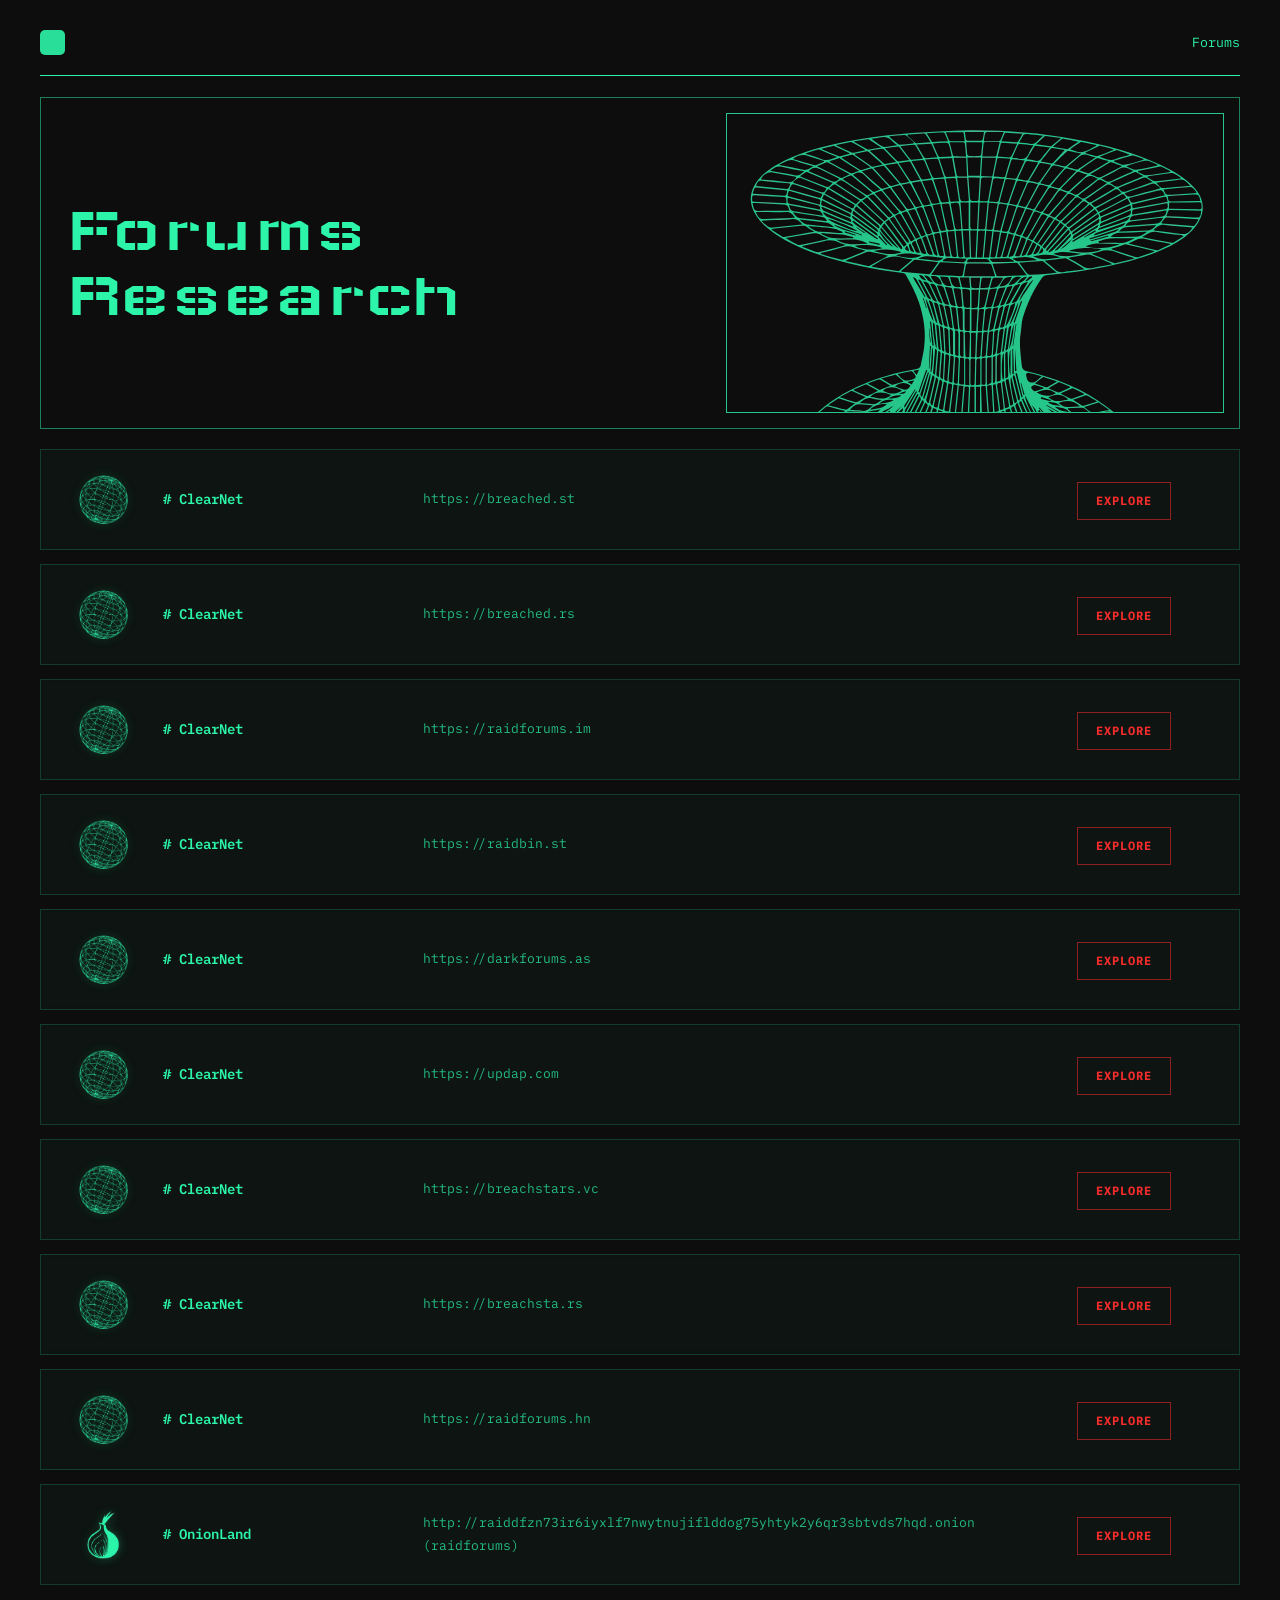
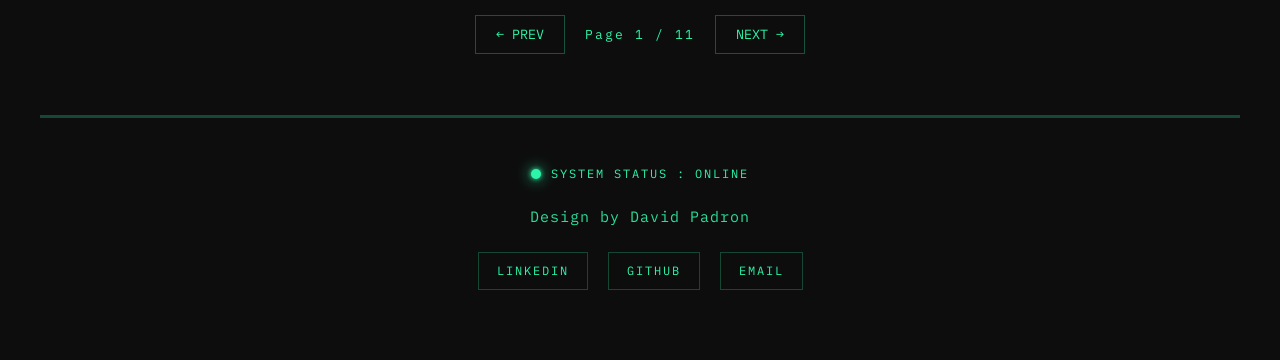
<file: pages/dark-forums.html>
<!DOCTYPE html>
<html lang="es">
<head>
<meta charset="UTF-8">
<meta name="viewport" content="width=device-width, initial-scale=1.0">
<meta name="theme-color" content="#2cf5a9">
<meta property="og:image" content="https://www.davidpadron.info/img/favicon/favicon.webp">
<link rel="icon" type="image/svg+xml" href="/img/favicon/icon.webp">
<link rel="icon" type="image/png" href="/img/favicon/favicon.webp">
<link rel="apple-touch-icon" href="/img/favicon/favicon.webp">
<link rel="preconnect" href="https://fonts.googleapis.com">
<link rel="preconnect" href="https://fonts.gstatic.com" crossorigin>
<link href="https://fonts.googleapis.com/css2?family=Lilex:ital,wght@0,100..700;1,100..700&family=Wallpoet&display=swap" rel="stylesheet">
<link rel="stylesheet" href="./pages.css">
<title>Dark Forums Research | David Padron</title>
</head>
<body>
  <div class="main-container">
    <nav class="navbar" aria-label="Navegación MyBlog">
      <a href="../index.html" class="navbar-brand" aria-label="Volver al inicio">
        <div class="header-icon"></div>
      </a>
      <h5>Forums</h5>
    </nav>
    <div class="decorative-line"></div>
    <br>
    <div class="title-ctn">
        <div class="subtitle-ctn">
            <h1>Forums Research</h1>
        </div>
        <div class="border-box-3">
            <img src="../img/abstract_geometry/abstract_geometry_wormhole.webp" alt="abstract-wormhole" class="globe-geometry">
        </div>
    </div>
    <!--PAGINATOR-->
    <section class="projects-section">
    <div class="cyber-table" id="forumsContainer"></div>
    <div class="pagination">
        <button id="prevBtn">← PREV</button>
        <span id="pageInfo">Page 1</span>
        <button id="nextBtn">NEXT →</button>
    </div>
    </section>
  </div>
  <br>
  <footer class="cyber-footer">
    <div class="footer-status">
        <span class="status-dot"></span>
        SYSTEM STATUS : ONLINE
    </div>
    <div class="footer-author">Design by David Padron</div>
    <div class="footer-contacts">
        <a href="https://linkedin.com/in/david-padron-9a74aa323" target="_blank">LINKEDIN</a>
        <a href="https://github.com/FeathersMcgr4w" target="_blank">GITHUB</a>
        <a href="mailto:davidpadron.cyber@gmail.com">EMAIL</a>
    </div>
  </footer>
  <script type="text/javascript" src="forums.js"></script>
</body>
</html>
</file>
<file: pages/pages.css>
* {
  margin: 0;
  padding: 0;
  box-sizing: border-box;
  font-family: "Lilex", monospace;
  font-optical-sizing: auto;
  font-weight: normal;
  font-style: normal;
}
body {
  background: #0d0d0d;
}
.main-container { /*layout tipo blog*/
  max-width: 1200px;
  margin: 20px auto;
}

.navbar {
    margin: 30px 0 20px 0;
    display: flex;
    align-items: center;
    justify-content: space-between;
}
/* LOGO */
.header-icon {
  width: 25px;
  height: 25px;
  border-radius: 5px;
  background-color: #2cf5a9;
  opacity: 0.9;
}
.navbar h5 {
    color: #2cf5a9;
}

.navbar-brand {
  display: flex;
  align-items: center;
  text-decoration: none;
  transition: opacity 0.3s;
}

.navbar-brand:hover {
  opacity: 0.75;
}

/*- - - DECORATIVE LINE - - -*/
.decorative-line {
  width: 100%;
  height: 1px;
  background: #2cf5a9;
}

/*--- HACKTHEBOX TITLE ---*/
.title-ctn {
    border: 1px solid rgb(44, 245, 169, 0.5);
    padding: 15px;
    display: flex;
    align-items: center;
    justify-content: space-between;
}
.title-ctn h1 {
  font-family: "Wallpoet", sans-serif;
  font-weight: 400;
  font-style: normal;
  font-size: 65px;
  color: #2cf5a9;
  letter-spacing: 2px;
}
.border-box-2{
  width: 1000px;
  height: 300px;
  border: 1px rgba(44, 245, 169, 0.8) solid;
  overflow:hidden;
  padding: 10px;
}
.border-box-3{
  width: 550px;
  height: 300px;
  border: 1px rgba(44, 245, 169, 0.8) solid;
  overflow:hidden;
  padding: 10px;
}
.globe-geometry {
  opacity: 0.8;
}
.subtitle-ctn {
    padding: 10px;
}

/*--- HACKTHEBOX TABLE ---*/
.projects-section{
  margin: 20px 0px 20px 0px;
  color:#2cf5a9;
}

/* TABLE */
.cyber-table{
display:flex;
flex-direction:column;
gap:14px;
}

/* ROW */
.cyber-row{
display:grid;

grid-template-columns:
80px   /* icon */
120px  /* title */
100px  /* os */
100px  /* difficulty */
120px  /* category */
1fr    /* technique */
180px; /* button */

align-items:center;

gap:20px;

padding:22px;

border:1px solid rgba(44,245,169,.18);

background:
rgba(44,245,169,.03);

backdrop-filter:blur(4px);

position:relative;

overflow:hidden;

transition:.3s;
}

/* DISTORSION */
.cyber-row::before{
content:"";
position:absolute;
top:-100%;
left:0;
width:100%;
height:2px;
background:#2cf5a9;
opacity:.35;
animation:
scannerLine 6s linear infinite;
}

/* HOVER */
.cyber-row:hover{
border-color:#2cf5a9;
transform:
translateY(-2px);
box-shadow:
0 0 15px rgba(44,245,169,.15);
}

/* ICON */
.project-icon{
display:flex;
justify-content:center;
align-items:center;
}

.project-icon img{
width:55px;
filter:
drop-shadow(0 0 5px #2cf5a955);
transition:.3s;
}

/* ICON GLITCH */
.cyber-row:hover img{
animation:
glitch .15s infinite alternate;
}

/* TITLE */
.project-title{
font-size:14px;
font-weight:600;
color:#2cf5a9;
line-height:1.5;
}

/* DESCRIPTION */
.project-description{
font-size:13px;
color:rgba(44,245,169,.75);
line-height:1.7;
}

/* LINK */
.project-link{
display:flex;
justify-content:center;
}

/* GREEN BUTTON */
.project-link a{
text-decoration:none;
color:#2cf5a9;
border: 1px solid rgba(44,245,169,.35);
padding: 10px 18px;
font-size:12px;
letter-spacing:1px;
transition:.3s;
}
/* BUTTON HOVER */
.project-link a:hover{
background:#2cf5a9;
color:#000;
box-shadow:
0 0 10px #2cf5a9,
0 0 20px rgba(44,245,169,.4);
}

/* RED BUTTON */
.red-button {
  text-decoration:none;
  color:#f52c2c;
  border: 1px solid rgba(245, 44, 44, 0.558);
  padding: 10px 18px;
  font-size:12px;
  font-weight: bold;
  letter-spacing:1px;
  transition:.3s;
}
/* BUTTON HOVER */
.red-button:hover{
background:#f52c2c;
color:#000;
box-shadow:
0 0 10px #f52c2c,
0 0 20px rgba(245, 44, 44, 0.35);
}

/* DESCRIPTION */
.project-os,
.project-difficulty,
.project-category,
.project-technique{
font-size:13px;
color:rgba(44,245,169,.75);
line-height:1.6;
}
.difficulty-easy{
color:#2cf5a9;
}
.difficulty-medium{
color:#ffd166;
}
.difficulty-hard{
color:#ff6b6b;
}
.difficulty-insane{
color:#ff006e;
}

/* LINK */
.project-link{
display:flex;
justify-content:center;
}

.project-link a{
text-decoration:none;
color:#2cf5a9;
border: 1px solid rgba(44,245,169,.35);
padding: 10px 18px;
font-size:12px;
letter-spacing:1px;
transition:.3s;
}

/* BUTTON HOVER */
.project-link a:hover{
background:#2cf5a9;
color:#000;
box-shadow:
0 0 10px #2cf5a9,
0 0 20px rgba(44,245,169,.4);
}

/* GLITCH */
@keyframes glitch{

0%{
transform:translateX(0px);
}

100%{
transform:translateX(1px);
}
}

/*--- BLOG TABLE ---*/
.cyber-row-blog{
display:grid;
grid-template-columns:
80px 240px 1fr 140px;
align-items:center;
gap:20px;
padding:22px;
border:
1px solid rgba(44,245,169,.18);
background:
rgba(44,245,169,.03);
backdrop-filter:blur(4px);
position:relative;
overflow:hidden;
transition:.3s;
}

/* DISTORSION */
.cyber-row-blog::before{
content:"";
position:absolute;
top:-100%;
left:0;
width:100%;
height:2px;
background:#2cf5a9;
opacity:.35;
animation:
scannerLine 6s linear infinite;
}

/* HOVER */
.cyber-row-blog:hover{
border-color:#2cf5a9;
transform:
translateY(-2px);
box-shadow:
0 0 15px rgba(44,245,169,.15);
}

@keyframes scannerLine {
  0% {
    top: -100%;
  }
  100% {
    top: 100%;
  }
}

/*- - - DARK FORUMS PAGE - - -*/
.pagination{
display:flex;
justify-content:center;
align-items:center;
gap:20px;
margin-top:30px;
}

.pagination button{
background:transparent;
border:1px solid rgba(44,245,169,.3);
color:#2cf5a9;
padding:10px 20px;
cursor:pointer;
transition:.3s;
}

.pagination button:hover{
background:#2cf5a9;
color:#000;
box-shadow:
0 0 10px #2cf5a9;
}

#pageInfo{
color:#2cf5a9;
font-size:13px;
letter-spacing:2px;
}

/*- - - FOOTER - - -*/
.cyber-footer{
  max-width: 1200px;
  margin: 20px auto;

padding:50px 20px;
border-top: 1px solid rgba(44,245,169,.25);
display:flex;
flex-direction:column;
align-items:center;
gap:25px;
position:relative;
overflow:hidden;
}

/* DISTORSION */
.cyber-footer::before{
content:"";
position:absolute;
top:0;
left:0;
width:100%;
height:2px;
background:#2cf5a9;
opacity:.25;
animation: footerScan 8s linear infinite;
}

/* STATUS */
.footer-status{
display:flex;
align-items:center;
gap:10px;
font-size:12px;
letter-spacing:2px;
color:#2cf5a9;
}

/* DOT */
.status-dot{
width:10px;
height:10px;
border-radius:50%;
background:#2cf5a9;
box-shadow:
0 0 5px #2cf5a9,
0 0 15px #2cf5a9;
animation: statusPulse 2s infinite;
}

/* AUTHOR */
.footer-author{
font-size:15px;
letter-spacing:1px;
color:#2cf5a9;
opacity:.9;
}

/* CONTACTS */
.footer-contacts{
display:flex;
gap:20px;
flex-wrap:wrap;
justify-content:center;
}

/* LINKS */
.footer-contacts a{
text-decoration:none;
color:#2cf5a9;
padding:10px 18px;
border: 1px solid rgba(44,245,169,.25);
font-size:12px;
letter-spacing:2px;
transition:.3s;
position:relative;
overflow:hidden;
}

/* HOVER */
.footer-contacts a:hover{
background:#2cf5a9;
color:#000;
box-shadow:
0 0 10px #2cf5a9,
0 0 20px rgba(44,245,169,.4);
transform:
translateY(-2px);
}

/* SCAN */
@keyframes footerScan{

0%{
transform:
translateX(-100%);
}

100%{
transform:
translateX(100%);
}
}

/* STATUS */
@keyframes statusPulse{

0%{
opacity:.5;
}

50%{
opacity:1;
}

100%{
opacity:.5;
}
}

/* ============================================
   RESPONSIVE — TABLET (max-width: 900px)
   ============================================ */
@media (max-width: 900px) {

  body {
    overflow-x: hidden;
  }

  .main-container {
    max-width: 100%;
    padding: 0 24px;
    margin: 16px auto;
  }

  .main-container > br {
    display: none;
  }

  .navbar {
    margin: 20px 0 16px;
  }

  .navbar h5 {
    font-size: 15px;
  }

  /* Title hero block */
  .title-ctn {
    flex-direction: column;
    align-items: stretch;
    gap: 16px;
    padding: 12px;
  }

  .title-ctn h1 {
    font-size: 44px;
    text-align: center;
    letter-spacing: 1px;
  }

  .subtitle-ctn {
    padding: 8px 4px;
  }

  .border-box-2,
  .border-box-3 {
    width: 100%;
    height: 220px;
  }

  .globe-geometry {
    width: 100%;
    height: 100%;
    object-fit: contain;
  }

  /* HTB table */
  .projects-section {
    margin: 16px 0;
  }

  .cyber-row {
    grid-template-columns: 60px 1fr 1fr;
    gap: 12px 14px;
    padding: 18px;
    text-align: left;
  }

  .project-icon {
    grid-row: 1 / span 3;
    align-self: start;
  }

  .project-title {
    grid-column: 2 / -1;
  }

  .project-os,
  .project-difficulty {
    grid-column: 2;
  }

  .project-category {
    grid-column: 3;
  }

  .project-technique {
    grid-column: 1 / -1;
    padding-top: 4px;
    border-top: 1px solid rgba(44, 245, 169, 0.12);
    margin-top: 4px;
  }

  .project-link {
    grid-column: 1 / -1;
    justify-content: flex-start;
    margin-top: 6px;
  }

  /* Blog table */
  .cyber-row-blog {
    grid-template-columns: 60px 1fr;
    gap: 12px 16px;
    padding: 18px;
    text-align: left;
  }

  .cyber-row-blog .project-icon {
    grid-row: 1 / span 2;
  }

  .cyber-row-blog .project-title {
    grid-column: 2;
  }

  .cyber-row-blog .project-description {
    grid-column: 1 / -1;
  }

  .cyber-row-blog .project-link {
    grid-column: 1 / -1;
    justify-content: flex-start;
  }

  /* Footer */
  .cyber-footer {
    padding: 40px 16px;
  }

  /* ERROR 404 PAGE */
    .error-box{
    padding:50px 30px;
  }

  .error-code{
    font-size:90px;
  }
}

/* ============================================
   RESPONSIVE — MOBILE (max-width: 768px)
   ============================================ */
@media (max-width: 768px) {

  .main-container {
    padding: 0 16px;
    margin: 12px auto;
  }

  .navbar {
    margin: 14px 0 12px;
  }

  .navbar h5 {
    font-size: 14px;
  }

  .title-ctn h1 {
    font-size: 28px;
    line-height: 1.15;
  }

  .border-box-2,
  .border-box-3 {
    height: 180px;
    padding: 8px;
  }

  /* HTB rows — tarjeta apilada */
  .cyber-row {
    grid-template-columns: 1fr;
    text-align: center;
    gap: 10px;
    padding: 16px;
  }

  .cyber-row .project-icon {
    grid-row: auto;
    justify-content: center;
  }

  .cyber-row .project-title,
  .cyber-row .project-os,
  .cyber-row .project-difficulty,
  .cyber-row .project-category,
  .cyber-row .project-technique,
  .cyber-row .project-link {
    grid-column: 1;
  }

  .cyber-row .project-technique {
    border-top: none;
    margin-top: 0;
    font-size: 12px;
  }

  .cyber-row .project-os,
  .cyber-row .project-difficulty,
  .cyber-row .project-category {
    font-size: 12px;
  }

  .cyber-row .project-link {
    justify-content: center;
    margin-top: 8px;
  }

  .cyber-row .project-link a {
    display: inline-block;
    width: 100%;
    max-width: 220px;
    text-align: center;
  }

  .project-icon img {
    width: 48px;
  }

  /* Blog rows */
  .cyber-row-blog {
    grid-template-columns: 1fr;
    text-align: center;
    gap: 10px;
    padding: 16px;
  }

  .cyber-row-blog .project-icon,
  .cyber-row-blog .project-title,
  .cyber-row-blog .project-description,
  .cyber-row-blog .project-link {
    grid-column: 1;
    grid-row: auto;
  }

  .cyber-row-blog .project-link {
    justify-content: center;
    margin-top: 6px;
  }

  .cyber-row-blog .project-link a {
    display: inline-block;
    width: 100%;
    max-width: 200px;
    text-align: center;
  }

  .cyber-row-blog {
    font-size: 12px;
    line-height: 1.6;
  }

  .project-description {
    width: 100%;
    max-width: 100%;
    overflow-wrap: anywhere;
    word-break: break-word;
    text-align: center;
  }


  /* Footer */
  .cyber-footer {
    padding: 32px 12px;
    gap: 18px;
  }

  .footer-status {
    font-size: 10px;
    letter-spacing: 1px;
    text-align: center;
    flex-wrap: wrap;
    justify-content: center;
  }

  .footer-author {
    font-size: 13px;
    text-align: center;
  }

  .footer-contacts {
    flex-direction: column;
    width: 100%;
    gap: 10px;
  }

  .footer-contacts a {
    display: block;
    text-align: center;
    width: 100%;
  }

  /* ERROR 404 PAGE */
  .error-box{
    padding:40px 20px;
  }

  .error-code{
    font-size:70px;
  }

  .error-description{
    font-size:13px;
  }

  .return-home-btn{
    width:100%;
    max-width:240px;
  }
}

/* ==========================================
   ERROR PAGE 404
   ========================================== */
.error-404-section{
  min-height:65vh;
  display:flex;
  justify-content:center;
  align-items:center;
  padding:60px 0;
}

.error-box{
  width:100%;
  max-width:700px;
  border:1px solid rgba(44,245,169,.25);
  background: rgba(44,245,169,.03);
  backdrop-filter:blur(4px);
  padding:60px 40px;
  text-align:center;
  position:relative;
  overflow:hidden;
}

/* scanner */
.error-box::before{
  content:"";
  position:absolute;
  top:-100%;
  left:0;
  width:100%;
  height:2px;
  background:#2cf5a9;
  opacity:.35;
  animation: scanner404 6s linear infinite;
}

.error-code{
  font-family:"Wallpoet", sans-serif;
  font-size:120px;
  color:#2cf5a9;
  text-shadow:
    0 0 10px #2cf5a9,
    0 0 30px rgba(44,245,169,.35);
  animation: glitch404 5s infinite;
}

.error-status{
  display:flex;
  justify-content:center;
  align-items:center;
  gap:10px;
  color:#2cf5a9;
  letter-spacing:2px;
  margin-bottom:20px;
}

.error-description{
  color:rgba(44,245,169,.8);
  max-width:450px;
  margin:0 auto 40px;
  line-height:1.8;
}

/* button */
.return-home-btn{
  display:inline-block;
  text-decoration:none;
  color:#2cf5a9;
  border: 1px solid rgba(44,245,169,.35);
  padding:14px 28px;
  transition:.3s;
}

.return-home-btn:hover{
  background:#2cf5a9;
  color:#000;
  box-shadow:
    0 0 10px #2cf5a9,
    0 0 20px rgba(44,245,169,.4);
  transform:
    translateY(-2px);
}

/* scanner */
@keyframes scanner404{
  0%{
    top:-100%;
  }
  100%{
    top:100%;
  }
}

/* glitch */
@keyframes glitch404{
  0%,95%,100%{
    transform:translateX(0);
  }
  96%{
    transform:translateX(-2px);
  }
  97%{
    transform:translateX(2px);
  }
  98%{
    transform:translateX(-1px);
  }
}
</file>
